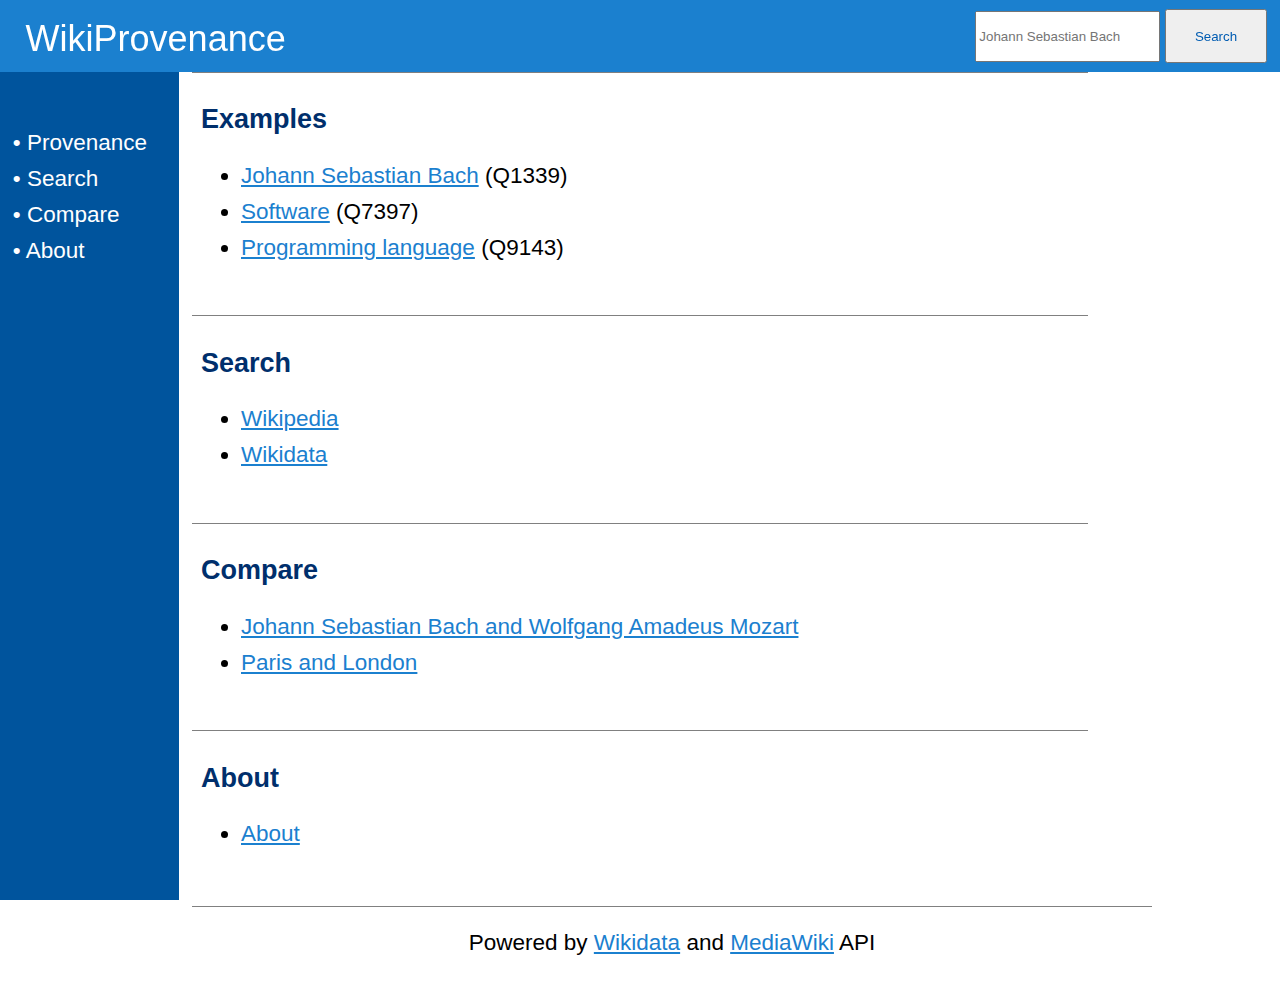
<file: index.html>
<!DOCTYPE HTML>
<html>

<head>
  <meta charset="utf-8" />
  <title>WikiProvenance</title>
  <link rel="stylesheet" type="text/css" href="style.css" />
</head>

<body>
  <div id="header">
    <div id="logo"><a href="./index.html">WikiProvenance</a></div>
    <div id="headersearch">
      <form action="./search.html" method="get">
        <input id="headersearchtext" type="text" name="search" placeholder="Johann Sebastian Bach" />
        <button id="headersearchbutton" type="submit" value="Search">Search</button>
      </form>
    </div>
  </div>
  <div id="sidebar">
    <div id="sidebarlinks">
      <ul>
        <li><a href="./provenance.html?item=Q2013">Provenance</a></li>
        <li><a href="./search.html">Search</a></li>
        <li><a href="./compare.html">Compare</a></li>
        <li><a href="./wikiprovenance.html">About</a> </li>
    </div>
  </div>
  <div id="content">
    <div class="section">
      <h2>Examples</h2>
      <ul>
        <li><a href="./provenance.html?item=Q1339">Johann Sebastian Bach</a> (Q1339)</li>
        <li><a href="./provenance.html?item=Q7397">Software</a> (Q7397)</li>
        <li><a href="./provenance.html?item=Q9143">Programming language</a> (Q9143)</li>
      </ul>
    </div>
    <div class="section">
      <h2>Search</h2>
      <ul>
        <li><a href="./search.html?search=Wikipedia">Wikipedia</a></li>
        <li><a href="./search.html?search=Wikidata">Wikidata</a></li>
      </ul>
    </div>
    <div class="section">
      <h2>Compare</h2>
      <ul>
        <li><a href="compare.html?compare=Q1339,Q254">Johann Sebastian Bach and Wolfgang Amadeus Mozart</a></li>
        <li><a href="compare.html?compare=Q90,Q84">Paris and London</a></li>
      </ul>
    </div>
    <div class="section">
      <h2>About</h2>
      <ul>
        <li><a href="./wikiprovenance.html">About</a></li>
      </ul>
    </div>
  </div>
  <div id="footer">
    <p id="footertext">Powered by <a href="https://www.wikidata.org/">Wikidata</a> and <a
        href="https://mediawiki.org/">MediaWiki</a> API</p>
  </div>
  <script type="text/javascript" src="wikiprovenance.js"> </script>
</body>

</html>
</file>
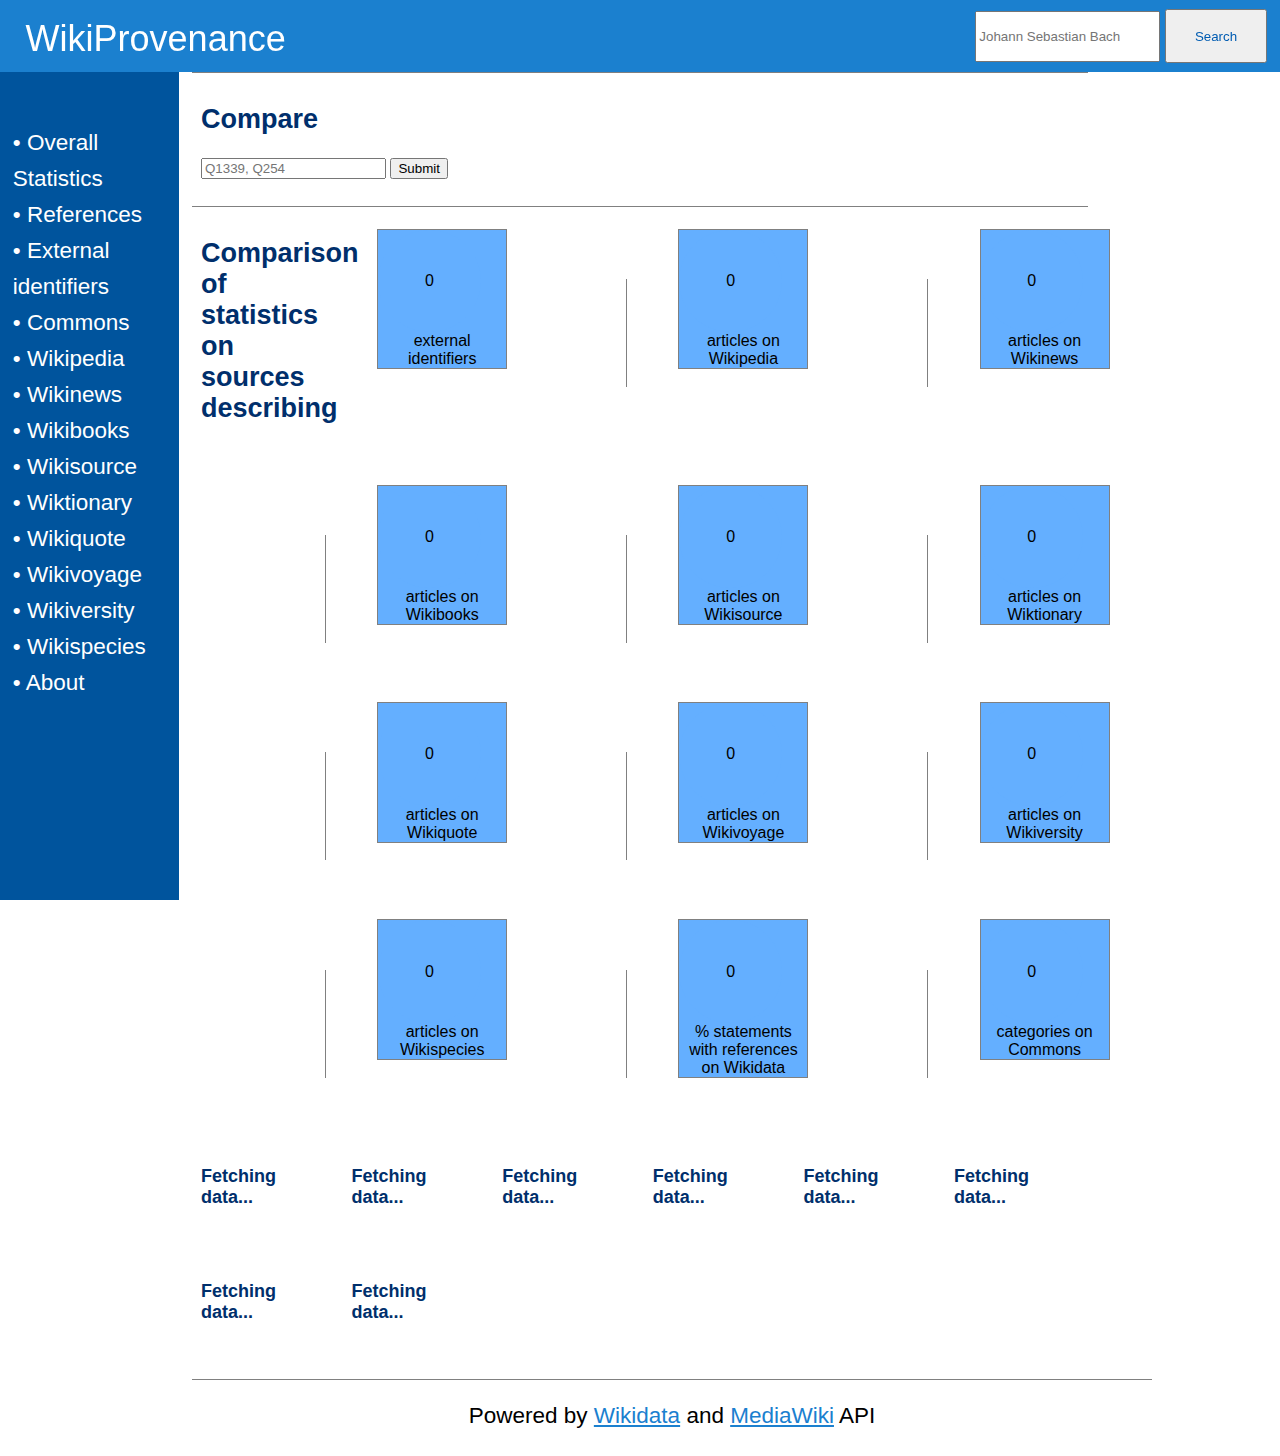
<file: compare.html>
<!DOCTYPE HTML>
<html>

<head>
  <meta charset="utf-8" />
  <title>WikiProvenance</title>
  <link rel="stylesheet" type="text/css" href="style.css" />
</head>

<body>
  <div id="header">
    <div id="logo"><a href="./index.html">WikiProvenance</a></div>
    <div id="headersearch">
      <form action="./search.html" method="get">
        <input id="headersearchtext" type="text" name="search" placeholder="Johann Sebastian Bach" />
        <button id="headersearchbutton" type="submit" value="Search">Search</button>
      </form>
    </div>
  </div>
  <div id="sidebar">
    <div id="sidebarlinks">
      <ul>
        <li><a href="#statisticssection">Overall Statistics</a></li>
        <li><a href="#referencessection">References</a></li>
        <li><a href="#externalidentifierssection">External identifiers</a></li>
        <li><a href="#commons.wikimedialinkssection">Commons</a></li>
        <li><a href="#wikipedialinkssection">Wikipedia</a></li>
        <li><a href="#wikinewslinkssection">Wikinews</a></li>
        <li><a href="#wikibookslinkssection">Wikibooks</a></li>
        <li><a href="#wikisourcelinkssection">Wikisource</a></li>
        <li><a href="#wiktionarylinkssection">Wiktionary</a></li>
        <li><a href="#wikiquotelinkssection">Wikiquote</a></li>
        <li><a href="#wikivoyagelinkssection">Wikivoyage</a></li>
        <li><a href="#wikiversitylinkssection">Wikiversity</a></li>
        <li><a href="#wikispecieslinkssection">Wikispecies</a> </li>
        <li><a href="./wikiprovenance.html">About</a> </li>
    </div>
  </div>
  <div id="content">
    <div class="section">
      <h2>Compare</h2>
      <form action="./compare.html" onsubmit="getLinksAndCompare(event, this)">
        <input id="compare" name="compare" type="text" placeholder="Q1339, Q254"></input>
        <input type="submit">
      </form>
    </div>
    <div class="section" id="statisticssection">
      <h2>Comparison of statistics on sources describing <div id="itemLabel"></div>
      </h2>
      <a class="statisticslink" href="#externalidentifierssection">
        <div class="comparisonstatistics">
          <div class="statisticsvalue" id="externalidentifiersvalue">0</div>
          <div>external identifiers</div>
        </div>
      </a>
      <div class="separator"></div>
      <a class="statisticslink" href="#wikipedialinkssection">
        <div class="comparisonstatistics">
          <div class="statisticsvalue" id="wikipedialinksvalue">0</div>
          <div>articles on Wikipedia</div>
        </div>
      </a>
      <div class="separator"></div>
      <a class="statisticslink" href="#wikinewslinkssection">
        <div class="comparisonstatistics">
          <div class="statisticsvalue" id="wikinewslinksvalue">0</div>
          <div>articles on Wikinews</div>
        </div>
      </a>
      <div class="separator"></div>
      <a class="statisticslink" href="#wikibookslinkssection">
        <div class="comparisonstatistics">
          <div class="statisticsvalue" id="wikibookslinksvalue">0</div>
          <div>articles on Wikibooks</div>
        </div>
      </a>
      <div class="separator"></div>
      <a class="statisticslink" href="#wikisourcelinkssection">
        <div class="comparisonstatistics">
          <div class="statisticsvalue" id="wikisourcelinksvalue">0</div>
          <div>articles on Wikisource</div>
        </div>
      </a>
      <div class="separator"></div>
      <a class="statisticslink" href="#wiktionarylinkssection">
        <div class="comparisonstatistics">
          <div class="statisticsvalue" id="wiktionarylinksvalue">0</div>
          <div>articles on Wiktionary</div>
        </div>
      </a>
      <div class="separator"></div>
      <a class="statisticslink" href="#wikiquotelinkssection">
        <div class="comparisonstatistics">
          <div class="statisticsvalue" id="wikiquotelinksvalue">0</div>
          <div>articles on Wikiquote</div>
        </div>
      </a>
      <div class="separator"></div>
      <a class="statisticslink" href="#wikivoyagelinkssection">
        <div class="comparisonstatistics">
          <div class="statisticsvalue" id="wikivoyagelinksvalue">0</div>
          <div>articles on Wikivoyage</div>
        </div>
      </a>
      <div class="separator"></div>
      <a class="statisticslink" href="#wikiversitylinkssection">
        <div class="comparisonstatistics">
          <div class="statisticsvalue" id="wikiversitylinksvalue">0</div>
          <div>articles on Wikiversity</div>
        </div>
      </a>
      <div class="separator"></div>
      <a class="statisticslink" href="#wikispecieslinkssection">
        <div class="comparisonstatistics">
          <div class="statisticsvalue" id="wikispecieslinksvalue">0</div>
          <div>articles on Wikispecies</div>
        </div>
      </a>
      <div class="separator"></div>
      <a class="statisticslink" href="#statisticssection">
        <div class="comparisonstatistics">
          <div class="statisticsvalue" id="referencesvalue">0</div>
          <div>% statements with references on Wikidata</div>
        </div>
      </a>
      <div class="separator"></div>
      <a class="statisticslink" href="#commons.wikimedialinkssection">
        <div class="comparisonstatistics">
          <div class="statisticsvalue" id="commons.wikimedialinksvalue">0</div>
          <div>categories on Commons</div>
        </div>
      </a>
    </div>
  </div>
  <div id="footer">
    <p id="footertext">Powered by <a href="https://www.wikidata.org/">Wikidata</a> and <a
        href="https://mediawiki.org/">MediaWiki</a> API</p>
  </div>
  <script type="text/javascript" src="wikiprovenance.js"> </script>
  <script>
    window.addEventListener('load', function () {
      getLinksAndCompare();
    });
  </script>
</body>

</html>
</file>
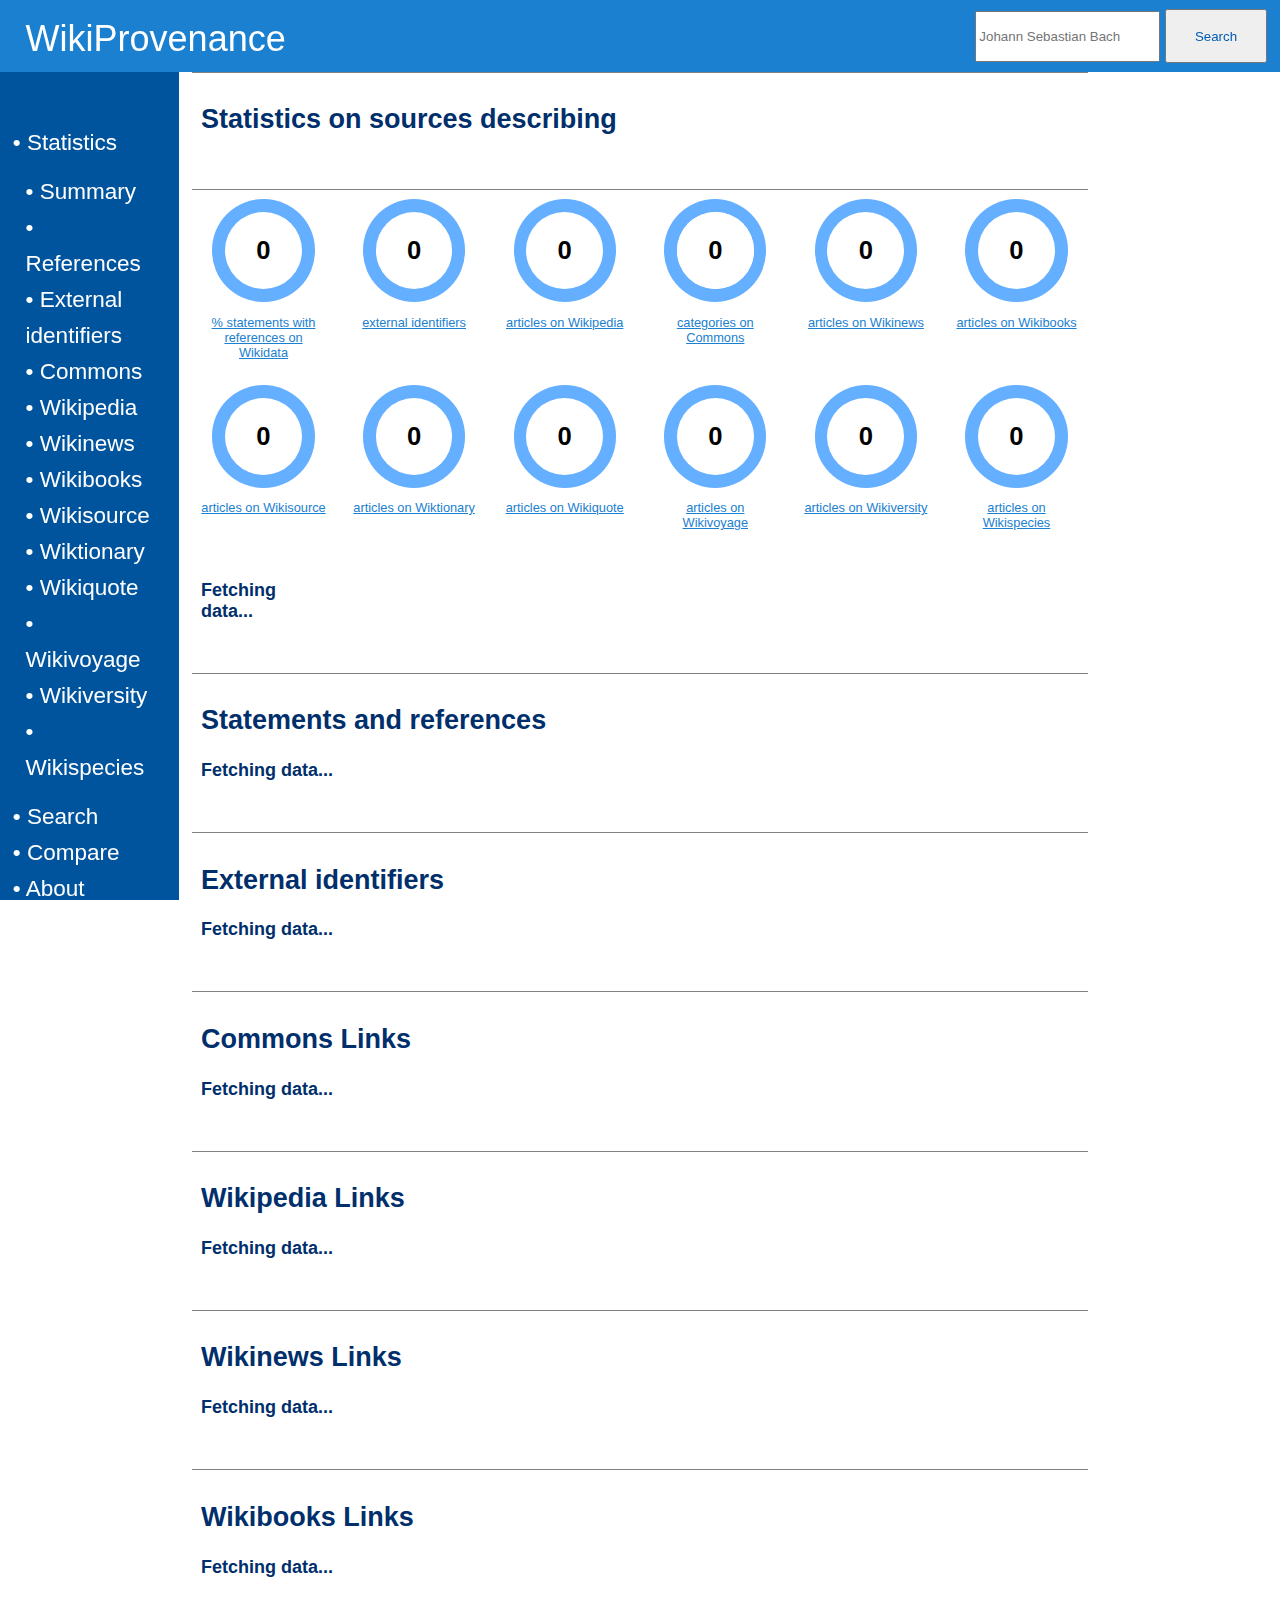
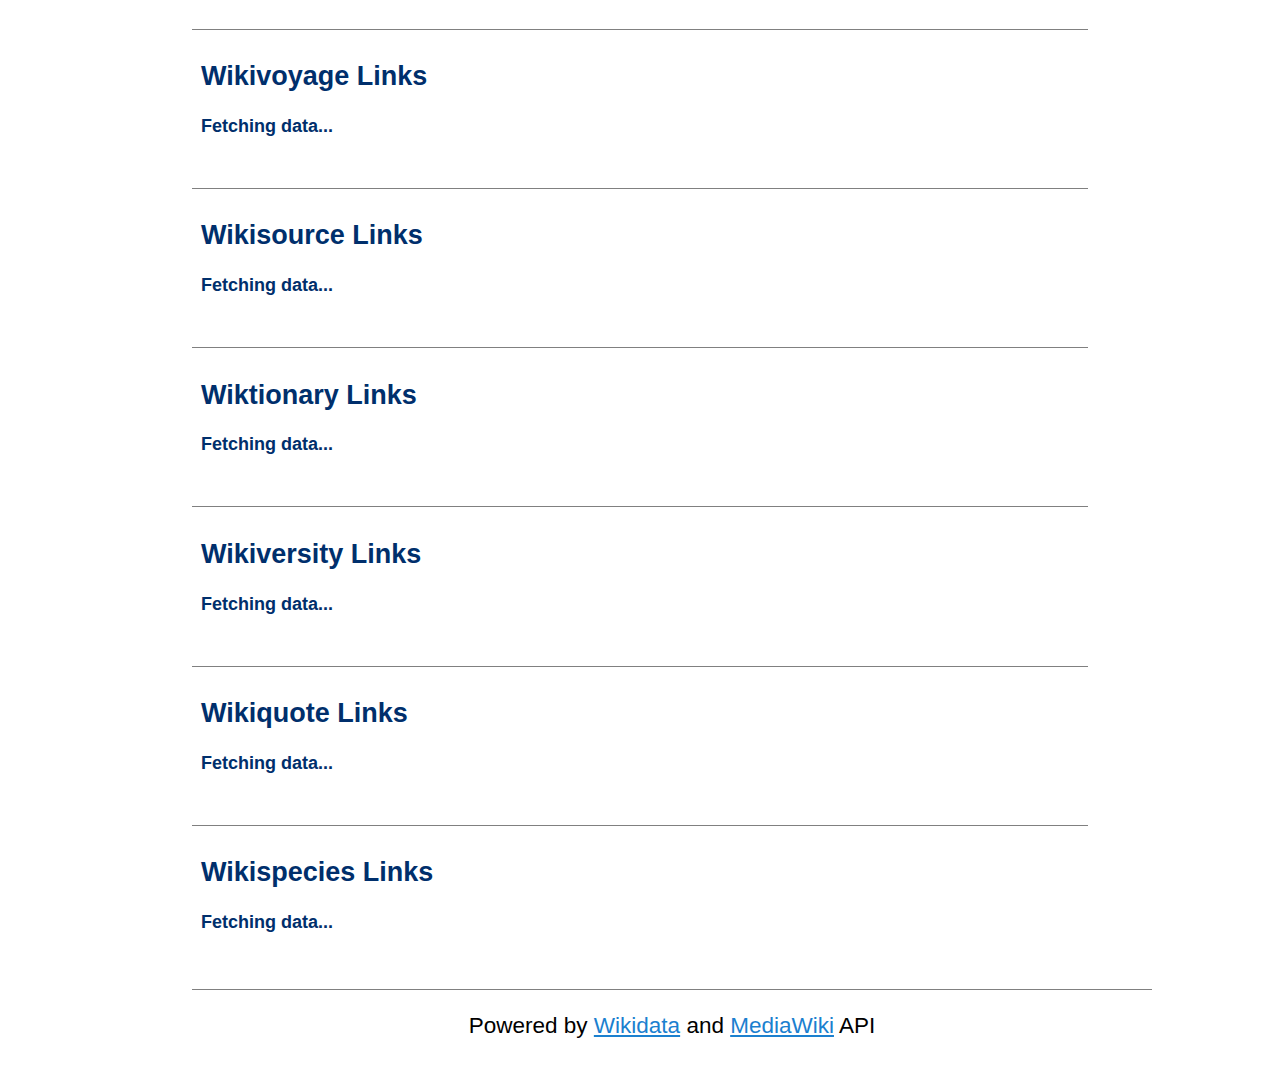
<file: provenance.html>
<!DOCTYPE HTML>
<html>

<head>
  <meta charset="utf-8" />
  <title>WikiProvenance</title>
  <link rel="stylesheet" type="text/css" href="style.css" />
</head>

<body>
  <div id="header">
    <div id="logo"><a href="./index.html">WikiProvenance</a></div>
    <div id="headersearch">
      <form action="./search.html" method="get">
        <input id="headersearchtext" type="text" name="search" placeholder="Johann Sebastian Bach" />
        <button id="headersearchbutton" type="submit" value="Search">Search</button>
      </form>
    </div>
  </div>
  <div id="sidebar">
    <div id="sidebarlinks">
      <ul>
        <li><a href="#statisticssection">Statistics</a>
	<ul>
		<li><a href="#statisticssection">Summary</a></li>
        <li><a href="#referencessection">References</a></li>
        <li><a href="#externalidentifierssection">External identifiers</a></li>
        <li><a href="#commons.wikimedialinkssection">Commons</a></li>
        <li><a href="#wikipedialinkssection">Wikipedia</a></li>
        <li><a href="#wikinewslinkssection">Wikinews</a></li>
        <li><a href="#wikibookslinkssection">Wikibooks</a></li>
        <li><a href="#wikisourcelinkssection">Wikisource</a></li>
        <li><a href="#wiktionarylinkssection">Wiktionary</a></li>
        <li><a href="#wikiquotelinkssection">Wikiquote</a></li>
        <li><a href="#wikivoyagelinkssection">Wikivoyage</a></li>
        <li><a href="#wikiversitylinkssection">Wikiversity</a></li>
        <li><a href="#wikispecieslinkssection">Wikispecies</a> </li>
	</ul>
	</li>
        <li><a href="./search.html">Search</a></li>
        <li><a href="./compare.html">Compare</a></li>
        <li><a href="./wikiprovenance.html">About</a> </li>
    </div>
  </div>
  <div id="content">
    <div class="section">
      <h2>Statistics on sources describing <span id="itemCode"></span></h2>
      <h3><span id="itemLabel"></span> </h3>
    </div>
    <div class="section" id="statisticssection">
      <a class="statisticslink" href="#statisticssection">
        <div class="statistics">
          <div class="statisticsvalue">
            <div class="inner-circle"><span class="indicator" id="referencesvalue">0</span></div>
          </div>
          <div class="statisticstext">% statements with references on Wikidata</div>
        </div>
      </a>

      <a class="statisticslink" href="#externalidentifierssection">
        <div class="statistics">
          <div class="statisticsvalue">
            <div class="inner-circle"><span class="indicator" id="externalidentifiersvalue">0</span></div>
          </div>
          <div class="statisticstext">external identifiers</div>
        </div>
      </a>

      <a class="statisticslink" href="#wikipedialinkssection">
        <div class="statistics">
          <div class="statisticsvalue">
            <div class="inner-circle"><span class="indicator" id="wikipedialinksvalue">0</span></div>
          </div>
          <div class="statisticstext">articles on Wikipedia</div>
        </div>
      </a>

      <a class="statisticslink" href="#commons.wikimedialinkssection">
        <div class="statistics">
          <div class="statisticsvalue">
            <div class="inner-circle">
              <div class="inner-circle"><span class="indicator" id="commons.wikimedialinksvalue">0</span></div>
            </div>
          </div>
          <div class="statisticstext">categories on Commons</div>
        </div>
      </a>

      <a class="statisticslink" href="#wikinewslinkssection">
        <div class="statistics">
          <div class="statisticsvalue">
            <div class="inner-circle"><span class="indicator" id="wikinewslinksvalue">0</span></div>
          </div>
          <div class="statisticstext">articles on Wikinews</div>
        </div>
      </a>

      <a class="statisticslink" href="#wikibookslinkssection">
        <div class="statistics">
          <div class="statisticsvalue">
            <div class="inner-circle"><span class="indicator" id="wikibookslinksvalue">0</span></div>
          </div>
          <div class="statisticstext">articles on Wikibooks</div>
        </div>
      </a>

      <a class="statisticslink" href="#wikisourcelinkssection">
        <div class="statistics">
          <div class="statisticsvalue">
            <div class="inner-circle"><span class="indicator" id="wikisourcelinksvalue">0</span></div>
          </div>
          <div class="statisticstext">articles on Wikisource</div>
        </div>
      </a>

      <a class="statisticslink" href="#wiktionarylinkssection">
        <div class="statistics">
          <div class="statisticsvalue">
            <div class="inner-circle"><span class="indicator" id="wiktionarylinksvalue">0</span></div>
          </div>
          <div class="statisticstext">articles on Wiktionary</div>
        </div>
      </a>

      <a class="statisticslink" href="#wikiquotelinkssection">
        <div class="statistics">
          <div class="statisticsvalue">
            <div class="inner-circle"><span class="indicator" id="wikiquotelinksvalue">0</span></div>
          </div>
          <div class="statisticstext">articles on Wikiquote</div>
        </div>
      </a>

      <a class="statisticslink" href="#wikivoyagelinkssection">
        <div class="statistics">
          <div class="statisticsvalue">
            <div class="inner-circle"><span class="indicator" id="wikivoyagelinksvalue">0</span></div>
          </div>
          <div class="statisticstext">articles on Wikivoyage</div>
        </div>
      </a>

      <a class="statisticslink" href="#wikiversitylinkssection">
        <div class="statistics">
          <div class="statisticsvalue">
            <div class="inner-circle"><span class="indicator" id="wikiversitylinksvalue">0</span></div>
          </div>
          <div class="statisticstext">articles on Wikiversity</div>
        </div>
      </a>

      <a class="statisticslink" href="#wikispecieslinkssection">
        <div class="statistics">
          <div class="statisticsvalue">
            <div class="inner-circle"><span class="indicator" id="wikispecieslinksvalue">0</span></div>
          </div>
          <div class="statisticstext">articles on Wikispecies</div>
        </div>
      </a>
    </div>
    <div class="section" id="referencessection">
      <h2>Statements and references</h2>
      <div id="references"></div>
    </div>
    <div class="section" id="externalidentifierssection">
      <h2>External identifiers</h2>
      <div id="externalidentifiers"></div>
    </div>
    <div class="section" id="commons.wikimedialinkssection">
      <h2>Commons Links</h2>
      <div id="commons.wikimedialinks"></div>
    </div>
    <div class="section" id="wikipedialinkssection">
      <h2>Wikipedia Links</h2>
      <div id="wikipedialinks"></div>
    </div>
    <div class="section" id="wikinewslinkssection">
      <h2>Wikinews Links</h2>
      <div id="wikinewslinks"> </div>
    </div>
    <div class="section" id="wikibookslinkssection">
      <h2>Wikibooks Links</h2>
      <div id="wikibookslinks"> </div>
    </div>
    <div class="section" id="wikivoyagelinkssection">
      <h2>Wikivoyage Links</h2>
      <div id="wikivoyagelinks"> </div>
    </div>
    <div class="section" id="wikisourcelinkssection">
      <h2>Wikisource Links</h2>
      <div id="wikisourcelinks"> </div>
    </div>
    <div class="section" id="wiktionarylinkssection">
      <h2>Wiktionary Links</h2>
      <div id="wiktionarylinks"> </div>
    </div>
    <div class="section" id="wikiversitylinkssection">
      <h2>Wikiversity Links</h2>
      <div id="wikiversitylinks"> </div>
    </div>
    <div class="section" id="wikiquotelinkssection">
      <h2>Wikiquote Links</h2>
      <div id="wikiquotelinks"> </div>
    </div>
    <div class="section" id="wikispecieslinkssection">
      <h2>Wikispecies Links</h2>
      <div id="wikispecieslinks"> </div>
    </div>
  </div>
  <div id="footer">
    <p id="footertext">Powered by <a href="https://www.wikidata.org/">Wikidata</a> and <a
        href="https://mediawiki.org/">MediaWiki</a> API</p>
  </div>
  <script type="text/javascript" src="wikiprovenance.js"> </script>
  <script>
    window.addEventListener('load', function () {
      getLinks()
    });
  </script>
</body>

</html>
</file>
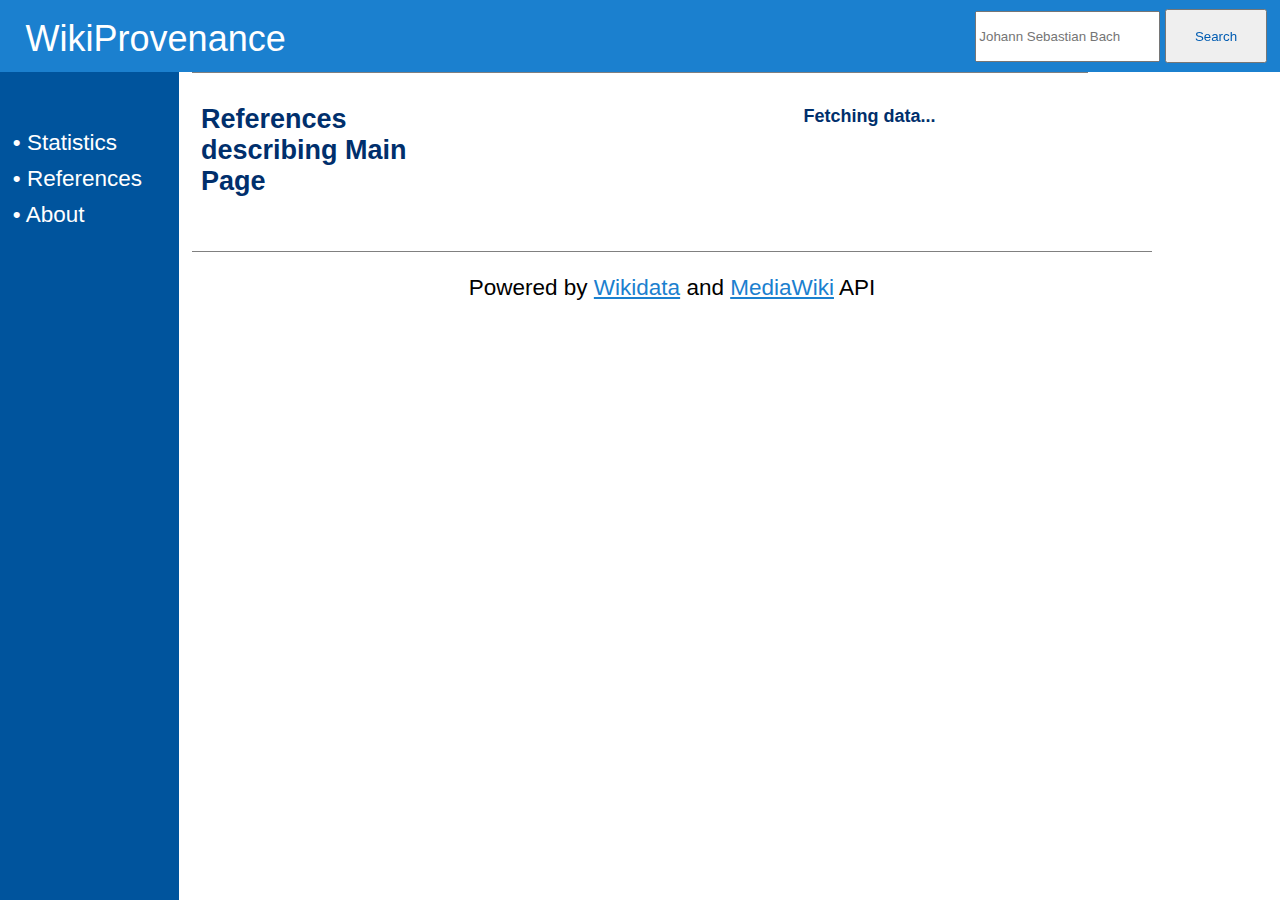
<file: references.html>
<!DOCTYPE HTML>
<html>

<head>
  <meta charset="utf-8" />
  <title>WikiProvenance</title>
  <link rel="stylesheet" type="text/css" href="style.css" />
  <script type="text/javascript" src="mwwikiprov.js"> </script>
</head>

<body onload="analyseReferences()">
  <div id="header">
    <div id="logo"><a href="./index.html">WikiProvenance</a></div>
    <div id="headersearch">
      <form action="./search.html" method="get">
        <input id="headersearchtext" type="text" name="search" placeholder="Johann Sebastian Bach" />
        <button id="headersearchbutton" type="submit" value="Search">Search</button>
      </form>
    </div>
  </div>
  <div id="sidebar">
    <div id="sidebarlinks">
      <ul>
        <li><a href="#statisticssection">Statistics</a></li>
        <li><a href="#referencessection">References</a></li>
        <li><a href="./wikiprovenance.html">About</a> </li>
    </div>
  </div>
  <div id="content">
    <div class="section" id="statisticssection">
      <h2>References describing <span id="itemCode"></span></h2>
      <h3><span id="itemLabel"></span> </h3>
      <div href="#referencessection">
        <div id="references">
        </div>
      </div>
    </div>
    <div id="footer">
      <p id="footertext">Powered by <a href="https://www.wikidata.org/">Wikidata</a> and <a
          href="https://mediawiki.org/">MediaWiki</a> API</p>
    </div>
</body>

</html>
</file>
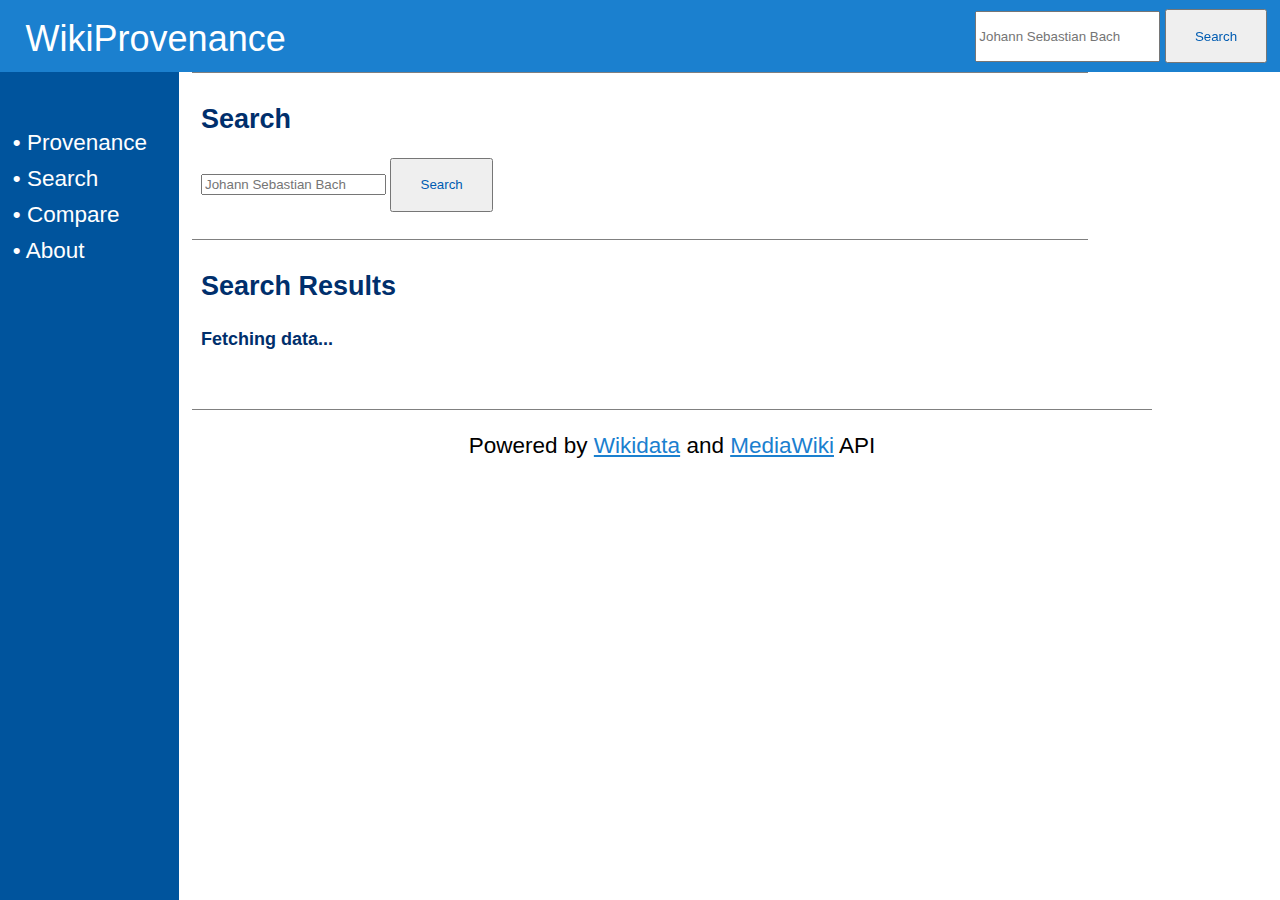
<file: search.html>
<!DOCTYPE HTML>
<html>

<head>
  <meta charset="utf-8" />
  <title>WikiProvenance</title>
  <link rel="stylesheet" type="text/css" href="style.css" />
  </script>
</head>

<body>
  <div id="header">
    <div id="logo"><a href="./index.html">WikiProvenance</a></div>
    <div id="headersearch">
      <form action="./search.html">
        <input id="headersearchtext" type="text" placeholder="Johann Sebastian Bach" />
        <button id="headersearchbutton" type="submit" value="Search">Search</button>
      </form>
    </div>
  </div>
  <div id="sidebar">
    <div id="sidebarlinks">
      <ul>
        <li><a href="./provenance.html">Provenance</a></li>
        <li><a href="./search.html">Search</a></li>
        <li><a href="./compare.html">Compare</a></li>
        <li><a href="./wikiprovenance.html">About</a> </li>
    </div>
  </div>
  <div id="content">
    <div class="section">
      <h2>Search</h2>
      <form action="./search.html" onsubmit="getItem(event, this)">
        <input id="searchtext" type="text" name="search" placeholder="Johann Sebastian Bach" />
        <button id="headersearchbutton" type="submit" value="Search">Search</button>
      </form>
    </div>
    <div class="section">
      <h2>Search Results</h2>
      <div id="searchresults">
      </div>
    </div>
  </div>
  <div id="footer">
    <p id="footertext">Powered by <a href="https://www.wikidata.org/">Wikidata</a> and <a
        href="https://mediawiki.org/">MediaWiki</a> API</p>
  </div>
  <script type="text/javascript" src="wikiprovenance.js"></script>
  <script>
    window.addEventListener('load', function () {
      findItem(event);
    });
  </script>
</body>

</html>
</file>
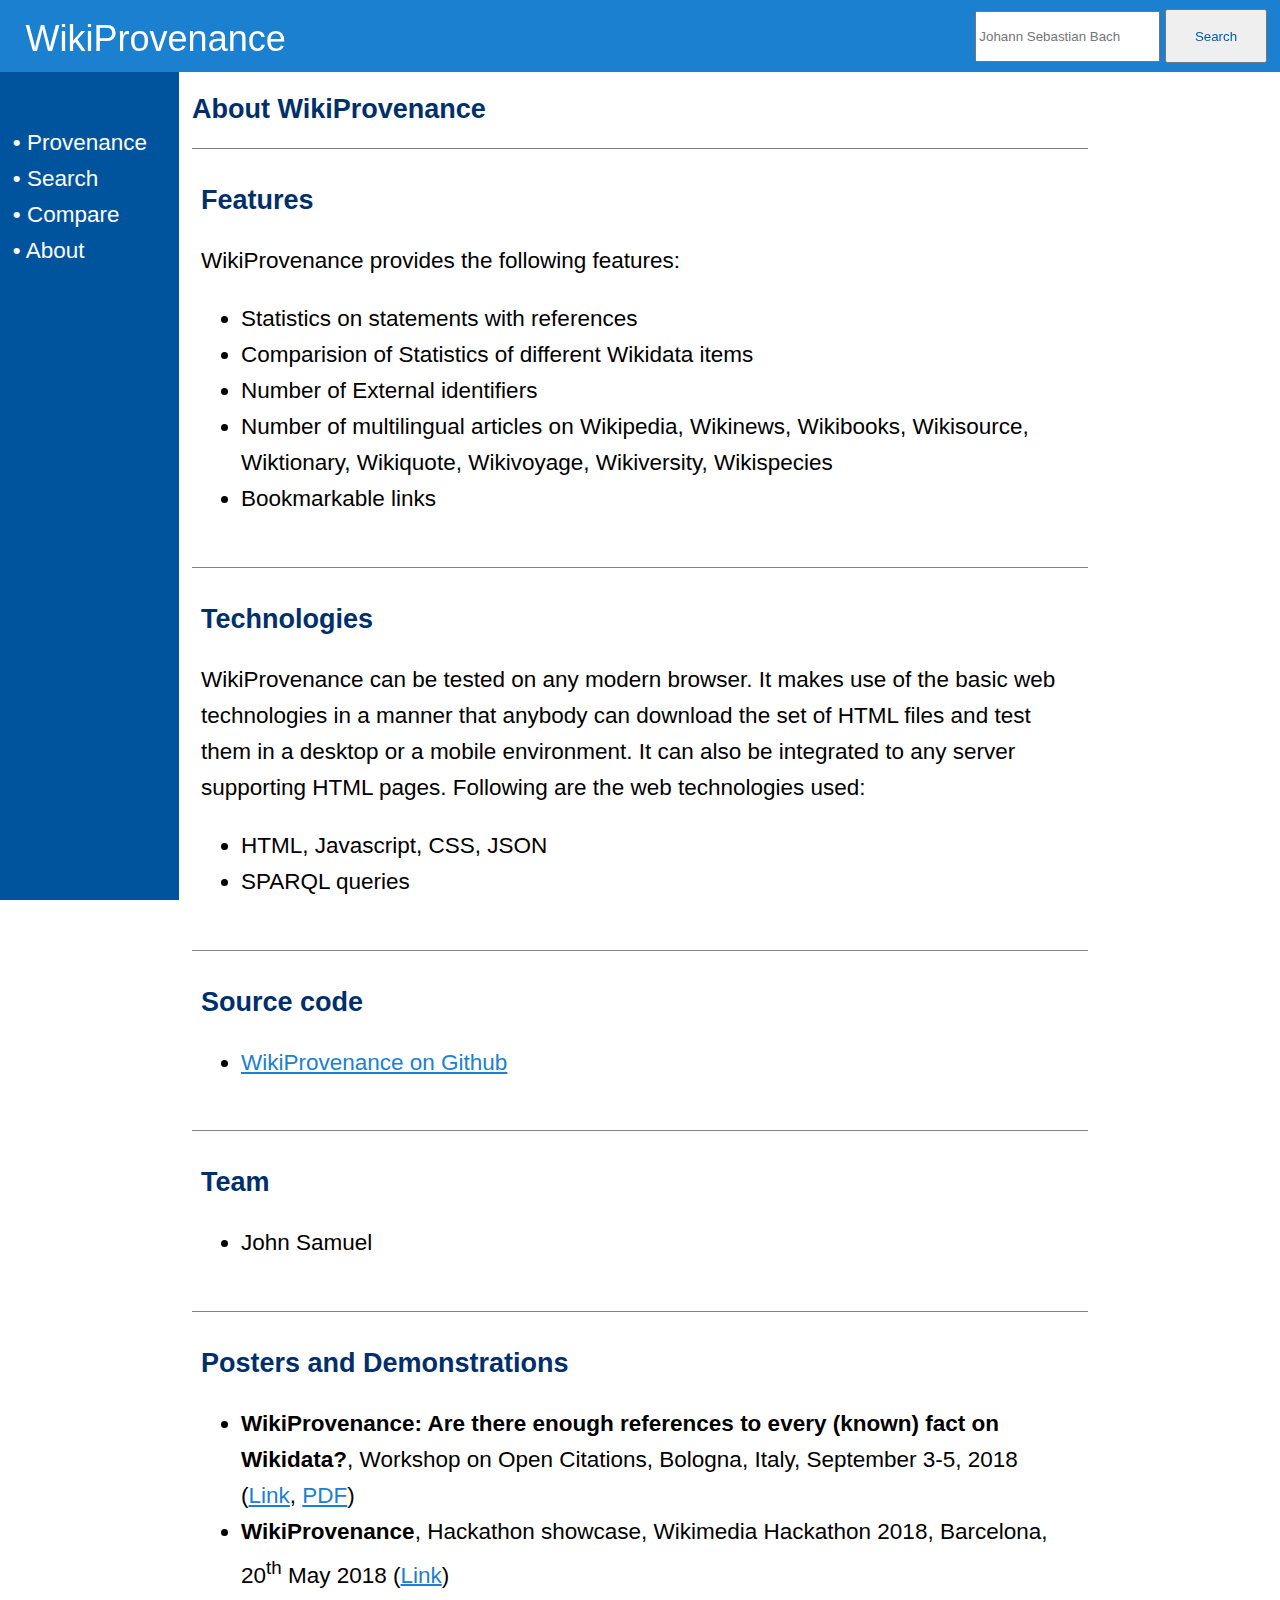
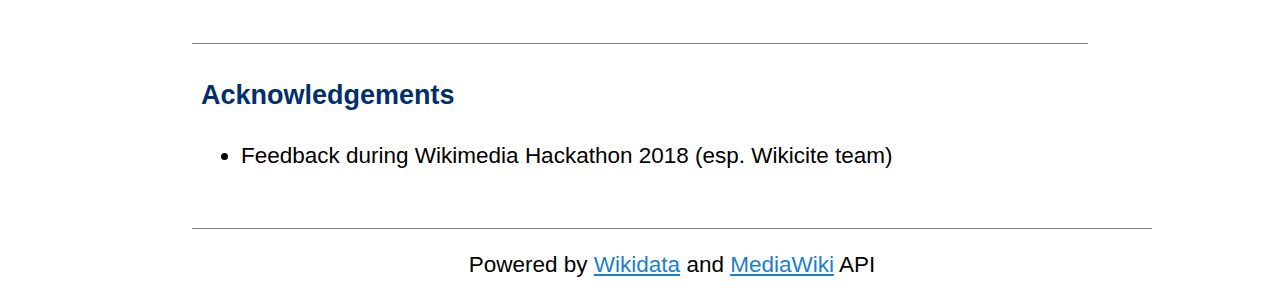
<file: wikiprovenance.html>
<!DOCTYPE html>
<html>

<head>
  <meta charset="utf-8" />
  <title>About WikiProvenance</title>
  <link rel="stylesheet" type="text/css" href="style.css" />
  <script type="text/javascript" src="wikiprovenance.js"> </script>
</head>

<body vocab="http://schema.org/" typeof="Website">
  <div id="header">
    <div id="logo"><a href="./index.html">WikiProvenance</a></div>
    <div id="headersearch">
      <form action="./search.html" method="get">
        <input id="headersearchtext" type="text" name="search" placeholder="Johann Sebastian Bach" />
        <button id="headersearchbutton" type="submit" value="Search">Search</button>
      </form>
    </div>
  </div>
  <div id="sidebar">
    <div id="sidebarlinks">
      <ul>
        <li><a href="./provenance.html">Provenance</a></li>
        <li><a href="./search.html">Search</a></li>
        <li><a href="./compare.html">Compare</a></li>
        <li><a href="./wikiprovenance.html">About</a> </li>
      </ul>
    </div>
  </div>
  <div id="content">
    <div id="title">
      <h2>About WikiProvenance</h2>
    </div>
    <div class="section">
      <h3>Features</h3>
      <p>WikiProvenance provides the following features:</p>
      <ul>
        <li>Statistics on statements with references</li>
        <li>Comparision of Statistics of different Wikidata items</li>
        <li>Number of External identifiers</li>
        <li>Number of multilingual articles on Wikipedia, Wikinews, Wikibooks, Wikisource, Wiktionary, Wikiquote,
          Wikivoyage, Wikiversity, Wikispecies</li>
        <li>Bookmarkable links</li>
      </ul>
    </div>
    <div class="section">
      <h3>Technologies</h3>
      <p>WikiProvenance can be tested on any modern browser.
        It makes use of the basic web technologies in a manner that anybody can download the set of HTML files and test
        them in a desktop or a mobile environment.
        It can also be integrated to any server supporting HTML pages.
        Following are the web technologies used:
      </p>
      <ul>
        <li>HTML, Javascript, CSS, JSON</li>
        <li>SPARQL queries</li>
      </ul>
    </div>
    <div class="section">
      <h3>Source code</h3>
      <ul>
        <li><a href="https://github.com/johnsamuelwrites/WikiProvenance">WikiProvenance on Github</a></li>
      </ul>
    </div>
    <div class="section">
      <h3>Team</h3>
      <ul>
        <li>John Samuel</li>
      </ul>
    </div>
    <div class="section">
      <h3>Posters and Demonstrations</h3>
      <ul>
        <li><b>WikiProvenance: Are there enough references to every (known) fact on Wikidata?</b>, Workshop on Open
          Citations, Bologna, Italy, September 3-5, 2018 (<a href="https://workshop-oc.github.io/">Link</a>, <a
            href="https://doi.org/10.5281/zenodo.1404852">PDF</a>)</li>
        <li><b>WikiProvenance</b>, Hackathon showcase, Wikimedia Hackathon 2018, Barcelona, 20<sup>th</sup> May 2018 (<a
            href="https://www.mediawiki.org/wiki/Wikimedia_Hackathon_2018/Program#Sunday_20_May_2018">Link</a>)</li>
      </ul>
    </div>
    <div class="section">
      <h3>Acknowledgements</h3>
      <ul>
        <li>Feedback during Wikimedia Hackathon 2018 (esp. Wikicite team)</li>
      </ul>
    </div>
  </div>
  <div id="footer">
    <p id="footertext">Powered by <a href="https://www.wikidata.org/">Wikidata</a> and <a
        href="https://mediawiki.org/">MediaWiki</a> API</p>
  </div>
</body>

</html>
</file>
<file: style.css>
body {
  margin: 0;
  font-family: "Arial";
}

#statisticssection {
  display: grid;
  grid-template-columns: repeat(auto-fit, minmax(120px, 1fr));
  gap: 2vw;
}

.separator {
  position: relative;
  top: 7vh;
  height: 12vh;
  border-right: 1px solid grey;
  float: left;
}

.statistics {
  display: flex;
  flex-direction: column;
  align-items: center;
  text-align: center;
}

.statisticsvalue {
  width: 8vw;
  height: 8vw;
  border-radius: 50%;
  background-color: #64afff;
  color: #000000;
  display: flex;
  justify-content: center;
  align-items: center;
}

.indicator {
  position: absolute;
  font-size: 2vw;
  font-weight: bold;
}

.inner-circle {
  width: 6vw;
  height: 6vw;
  border-radius: 50%;
  background-color: #ffffff;
  display: flex;
  justify-content: center;
  align-items: center;
}

.statisticstext {
  margin-top: 1vw;
  font-size: 1vw;
}

.comparisonstatistics {
  text-align: center;
  width: 10vw;
  float: left;
  background-color: #64afff;
  color: #000000;
  margin: 1vw 2vw 3vw;
  padding: 0;
  display: inline;
  border: 1px solid grey;
}

#sidebar {
  position: fixed;
  background-color: #00549d;
  top: 0;
  left: 0;
  bottom: 0;
  width: 14vw;
}

#sidebarlinks {
  position: relative;
  top: 10vh;
  line-height: 7vh;
  font-size: 2.5vh;
  font-family: 'Arial';
}

#sidebarlinks ul {
  list-style: none;
  padding: 1vw;
}

#sidebarlinks li::before {
  content: "• ";
  color: #ffffff;
}

#sidebar a:link,
#sidebar a:visited {
  text-decoration: none;
  color: #FFFFFF;
}

tr>th {
  background-color: #0077c2;
  font-size: 2vh;
  line-height: 2vh;
  text-align: center;
  color: white;
  margin: 2vmax;
  padding: 0.5vmax;
}

tr>td {
  font-size: 2vh;
  line-height: 2vh;
  text-align: left;
}

#header {
  top: 0;
  width: 100%;
  position: sticky;
  margin: 0;
  color: #ffffff;
  background-color: #1B80CF;
  height: 8vh;
  z-index: 1;
}

#headersearch {
  position: fixed;
  right: 1vw;
  display: inline;
  margin-top: 1vh;
  height: 7vh;
}

#headersearchtext {
  right: 9vw;
  height: 5vh;
}

#headersearchbutton {
  color: #005cb2;
  text-transform: none;
  width: 8vw;
  height: 6vh;
}

#logo {
  position: sticky;
  top: 2vh;
  margin-left: 2vw;
  color: #ffffff;
  font-size: 4vh;
  width: 10vw;
  display: inline;
  height: 8vh;
}

#logo>a:link,
#logo>a:visited {
  top: 5vh;
  color: #ffffff;
  text-decoration: none;
}

#content {
  top: 10vh;
}

#searchresults {
  font-size: 2vh;
  line-height: 3vh;
}

#title {
  margin-left: 15vw;
  margin-right: 15vw;
}

h1>a:link,
h1>a:visited {
  top: 3vh;
  color: #ffffff;
}

#footertext {
  padding-top: 2vh;
  text-align: center;
  margin-left: 15vw;
  margin-right: 10vw;
  border-top: 1px solid grey;
}

.section {
  margin-bottom: 2vh;
  padding: 1vh;
  margin-left: 15vw;
  margin-right: 15vw;
  border-top: 1px solid grey;
}

p,
ul {
  font-size: 2.5vh;
  line-height: 4vh;
}

h1>a {
  text-decoration: none;
}

h2 {
  color: #002f6c;
  font-size: 3vh;
  clear: both;
}

h3 {
  color: #002f6c;
  font-size: 3vh;
  clear: both;
}

h4 {
  color: #002f6c;
  font-size: 2vh;
  clear: both;
}

a:link,
a:visited {
  color: #1B80CF;
}

.property,
.language,
.datatype {
  background-color: #0077c2;
  color: white;
  line-height: 3vh;
}

.property>a,
.language>a,
.datatype>a {
  color: white;
}

img {
  width: 50vw;
  height: 50vh;
}

@media screen and (min-width: 480px) {

  .property,
  .language,
  .datatype {
    font-size: 2vh;
    line-height: 2vh;
    padding: 0.5vh;
    width: 3vw;
    margin: 0.8vh;
    overflow: unset;
  }
}

@media screen and (max-width: 480px) {
  .section {
    padding: 1vh;
    margin-left: 1vw;
    margin-right: 1vw;
  }

  #sidebar {
    display: none;
  }
}

@media screen and (max-width: 480px) and (orientation: portrait) {

  .property,
  .language,
  .datatype {
    font-size: 2vh;
    line-height: 2vh;
    padding: 0.5vh;
    width: 2vw;
    margin: 0.8vh;
    overflow: unset;
  }

  .comparisonstatistics {
    width: 20vw;
    font-size: 1.8vh;
  }

  #logo {
    font-size: 3vh;
  }

  #header {
    bottom: 0;
  }

  #headersearch {
    position: fixed;
    right: 1vw;
    margin-top: 1vh;
    height: 7vh;
  }

  #headersearchtext {
    right: 3vw;
    height: 5vh;
    width: 30vw;
    font-size: 1.5vh;
  }

  #headersearchbutton {
    color: #005cb2;
    text-transform: none;
    width: 15vw;
    height: 6vh;
    font-size: 1.5vh;
  }
}

@media screen and (max-width: 640px) and (orientation: landscape) {
  #sidebarlinks {
    font-size: 2vw;
  }

  #sidebarlinks>ul {
    padding: 1vw;
  }

  .comparisonstatistics {
    height: 14vh;
    font-size: 2.5vh;
  }

  #header {
    height: 10vh;
  }

  #headersearchbutton {
    width: 16vw;
    height: 9vh;
    font-size: 2.5vh;
  }
}

@media screen and (min-width: 480px) and (orientation: portrait) {
  #sidebar {
    width: 20vw;
  }

  #sidebarlinks ul {
    padding: 1vw;
  }

  #sidebarlinks li {
    font-size: 1.5vh;
  }

  .comparisonstatistics {
    width: 15vw;
    font-size: 1.5vh;
  }

  #header {
    height: 8vh;
  }

  #headersearchbutton {
    width: 16vw;
    height: 7vh;
    font-size: 2vh;
  }

  .section {
    margin-left: 20vw;
  }
}
</file>
